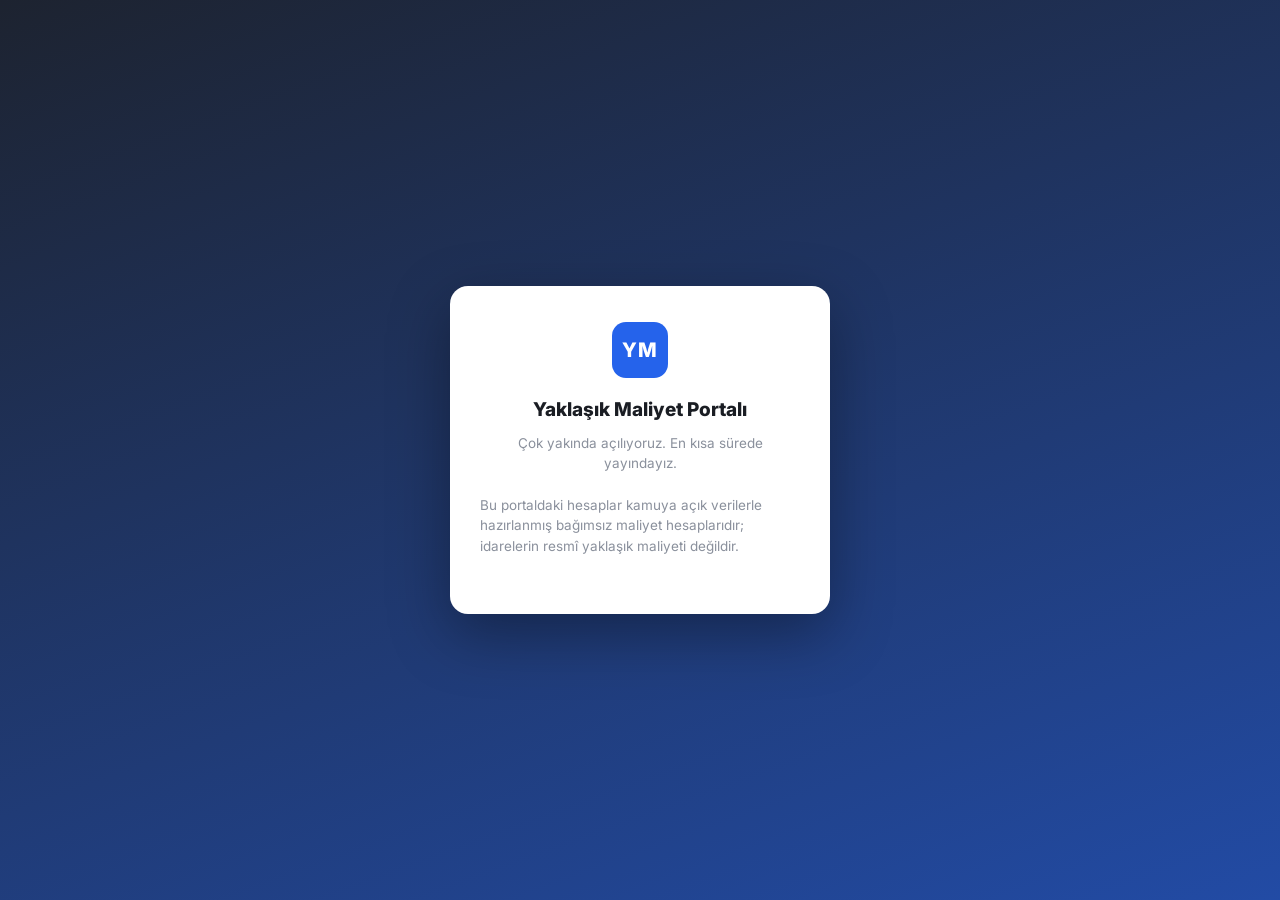
<file: index.html>
<!DOCTYPE html>
<html lang="tr">
<head>
  <meta charset="UTF-8">
  <meta name="viewport" content="width=device-width, initial-scale=1.0">
  <title>İhale &amp; Yarışma İlanları — Yaklaşık Maliyet Portalı</title>
  <link rel="preconnect" href="https://fonts.googleapis.com">
  <link href="https://fonts.googleapis.com/css2?family=Inter:wght@400;500;600;700;800&display=swap" rel="stylesheet">
  <link rel="stylesheet" href="css/style.css">
</head>
<body class="locked">

  <header class="site-header">
    <div class="container header-inner">
      <a href="#" class="logo">
        <span class="logo-mark">YM</span>
        <span class="logo-text">Yaklaşık Maliyet <strong>Portalı</strong></span>
      </a>
      <nav class="main-nav">
        <a href="#" class="active">İlanlar</a>
        <a href="#">Sonuçlananlar</a>
        <a href="#">Kurumlar</a>
        <a href="#">Hakkında</a>
      </nav>
    </div>
  </header>

  <div class="yasal-serit">⚖️ Bu portaldaki hesaplar kamuya açık verilerle hazırlanmış <strong>bağımsız maliyet hesaplarıdır</strong>; idarelerin resmî yaklaşık maliyeti değildir.</div>

  <section class="toolbar">
    <div class="container toolbar-inner">
      <div class="search-box">
        <svg viewBox="0 0 24 24" fill="none" stroke="currentColor" stroke-width="2"><circle cx="11" cy="11" r="8"/><path d="m21 21-4.3-4.3"/></svg>
        <input type="search" id="searchInput" placeholder="İlan adı, numarası veya kurum ara...">
      </div>
      <div class="filters" id="filters">
        <button class="chip active" data-filter="hepsi">Tümü</button>
        <button class="chip" data-filter="acik">Katılıma Açık</button>
        <button class="chip" data-filter="yapim">Yapım</button>
        <button class="chip" data-filter="hizmet">Hizmet</button>
        <button class="chip" data-filter="mal">Mal</button>
        <button class="chip" data-filter="danismanlik">Danışmanlık</button>
      </div>
    </div>
  </section>

  <main class="container">
    <div class="list-meta">
      <span id="resultCount"></span>
      <span class="sort">Sırala: <strong>Tarihe göre ↓</strong></span>
    </div>
    <div id="ilanList" class="ilan-list"></div>
    <p id="emptyState" class="empty-state" hidden>Aramanızla eşleşen ilan bulunamadı.</p>
  </main>

  <!-- Tam ekran belge görüntüleyici -->
  <div class="viewer" id="viewer" hidden>
    <header class="viewer-bar">
      <button class="viewer-close" id="viewerClose" aria-label="Kapat">&larr;</button>
      <span class="viewer-ikn" id="viewerIhaleNo"></span>
      <nav class="viewer-files" id="viewerFiles"></nav>
      <div class="viewer-actions">
        <button class="viewer-zoom" id="viewerZoomOut" aria-label="Uzaklaştır">&minus;</button>
        <button class="viewer-zoom" id="viewerZoomIn" aria-label="Yakınlaştır">+</button>
        <a class="viewer-dl" id="viewerDownload" download aria-label="İndir">İndir</a>
      </div>
    </header>
    <div class="viewer-stage" id="viewerStage"></div>
  </div>

  <!-- İhale Detayı Modal -->
  <div class="modal-overlay" id="detayModal" hidden>
    <div class="modal" role="dialog" aria-modal="true" aria-labelledby="detayModalTitle">
      <div class="modal-header">
        <div>
          <h2 id="detayModalTitle">İhale Detayı</h2>
          <p id="detayModalSubtitle" class="modal-subtitle"></p>
        </div>
        <button class="modal-close" id="detayModalClose" aria-label="Kapat">&times;</button>
      </div>
      <div class="modal-body" id="detayBody"></div>
    </div>
  </div>

  <footer class="site-footer">
    <div class="container">
      <p>© 2026 Yaklaşık Maliyet Portalı — Tüm ilan bilgileri ilgili kurumların resmî duyurularından derlenmiştir. Portalda yer alan hesaplar; EKAP'ta yayımlanan ihale ilanları, ihale dokümanları ve resmî birim fiyat kaynakları (ÇŞB, KGM vb.) esas alınarak tarafımızca hazırlanmış <strong>bağımsız maliyet hesaplarıdır</strong>. Bu hesaplar, 4734 sayılı Kamu İhale Kanunu kapsamında idarelerce gizli tutulan resmî yaklaşık maliyetler <strong>değildir</strong>; hiçbir kurum içi veya gizli bilgi kullanılmamıştır. Hesaplar bilgilendirme amaçlıdır ve ilan/doküman verilerindeki eksik, belirsiz veya yoruma açık noktalar nedeniyle <strong>varsayımlar içerebilir</strong>. Her hesabın ekinde "İdareye Sorulacak Hususlar" listesi yer alır; bu hususların idareyle netleştirilmesi ve maliyet hesabının buna göre güncellenmesi <strong>kullanıcının sorumluluğundadır</strong>. Teklif kararlarının sorumluluğu kullanıcıya aittir.</p>
    </div>
  </footer>

  <script src="js/config.js"></script>
  <script src="js/auth.js"></script>
  <script src="vendor/jszip.min.js"></script>
  <script src="vendor/xlsx.full.min.js"></script>
  <script src="vendor/docx-preview.min.js"></script>
  <script src="js/data.js"></script>
  <script type="module" src="js/viewer.js"></script>
  <script src="js/app.js"></script>
</body>
</html>
</file>
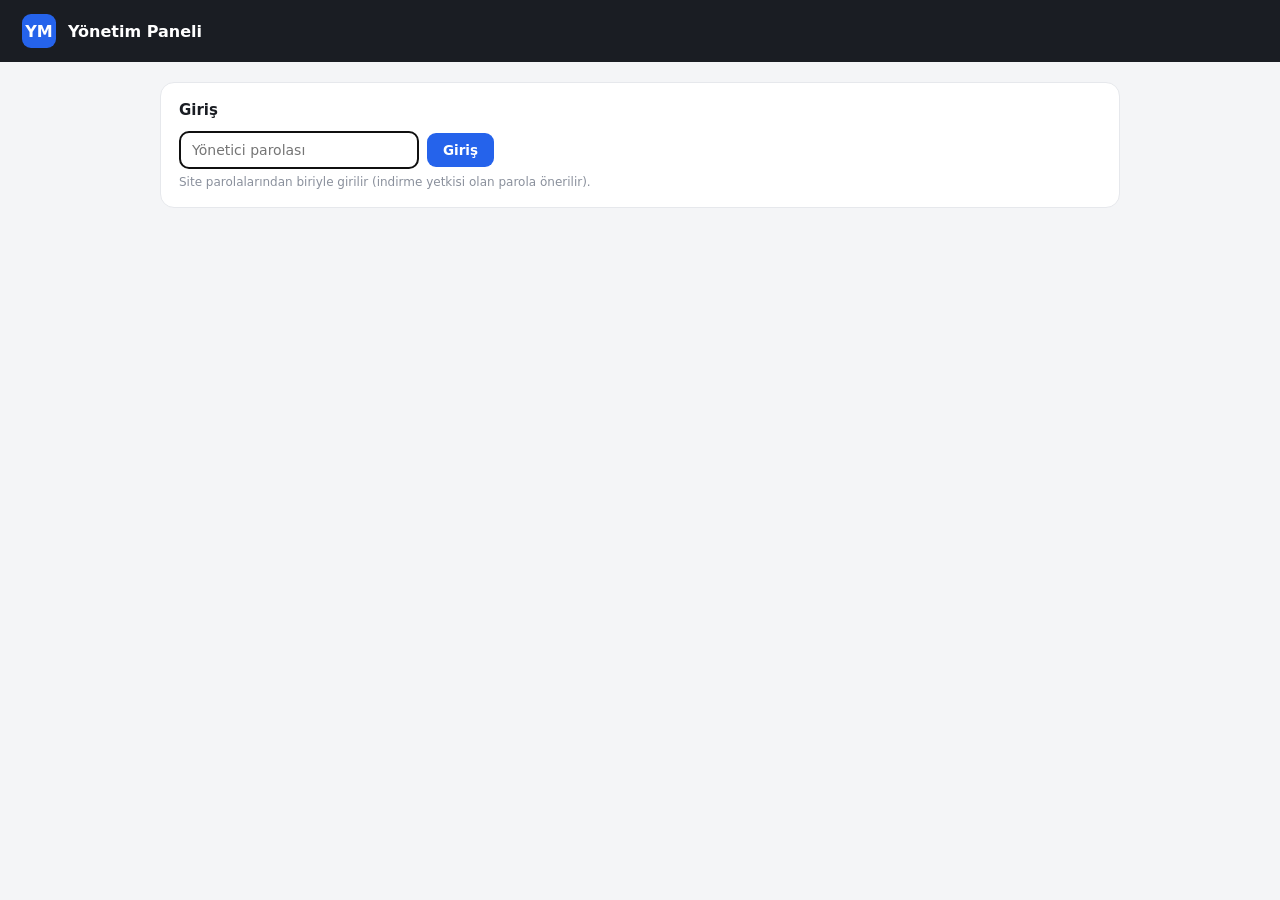
<file: admin/index.html>
<!DOCTYPE html>
<html lang="tr">
<head>
<meta charset="UTF-8">
<meta name="viewport" content="width=device-width, initial-scale=1.0">
<title>YM — Yönetim Paneli</title>
<style>
  :root{--bg:#f4f5f7;--card:#fff;--text:#1a1d23;--muted:#8a909c;--border:#e6e8ec;--blue:#2563eb;--blue-d:#1d4ed8;--red:#c0392b;--green:#1e7f3f}
  *{box-sizing:border-box;margin:0;padding:0}
  body{font-family:Inter,system-ui,-apple-system,sans-serif;background:var(--bg);color:var(--text)}
  header{background:var(--text);color:#fff;padding:14px 22px;display:flex;align-items:center;gap:12px;position:sticky;top:0;z-index:10}
  header .logo{width:34px;height:34px;border-radius:9px;background:var(--blue);display:grid;place-items:center;font-weight:800}
  header h1{font-size:16px;font-weight:700;flex:1}
  header .durum{font-size:13px;opacity:.8}
  .container{max-width:1000px;margin:0 auto;padding:20px}
  .btn{border:0;border-radius:9px;padding:9px 16px;font:inherit;font-size:13.5px;font-weight:700;cursor:pointer;background:var(--blue);color:#fff}
  .btn:hover{background:var(--blue-d)}
  .btn.gri{background:#e7e9ee;color:#3d434f}.btn.gri:hover{background:#d8dbe2}
  .btn.kirmizi{background:#fdeaea;color:var(--red)}.btn.kirmizi:hover{background:#f8d7d7}
  .btn.kucuk{padding:6px 11px;font-size:12.5px}
  .btn:disabled{opacity:.4;cursor:not-allowed;filter:grayscale(.4)}
  .btn:disabled:hover{background:var(--blue)}
  .btn.gri:disabled:hover{background:#e7e9ee}
  .panel{background:var(--card);border:1px solid var(--border);border-radius:14px;padding:18px;margin-bottom:16px}
  .panel h2{font-size:15px;margin-bottom:12px}
  textarea{width:100%;min-height:90px;border:1px solid var(--border);border-radius:9px;padding:10px;font:inherit;font-size:13px;resize:vertical}
  input[type=password]{border:1px solid var(--border);border-radius:9px;padding:10px 12px;font:inherit;font-size:14px;width:240px}
  .ihale{border:1px solid var(--border);border-radius:12px;padding:14px;margin-bottom:12px;background:var(--card)}
  .ihale.pasif{opacity:.55;background:#fafafa}
  .ihale .ust{display:flex;align-items:center;gap:10px;flex-wrap:wrap}
  .rozet{font-size:11.5px;font-weight:700;border-radius:999px;padding:3px 10px;background:#eceef2;color:#3d434f}
  .rozet.acik{background:#e7f6ec;color:var(--green)}
  .rozet.pasif{background:#fdeaea;color:var(--red)}
  .ihale .no{font-weight:800}
  .ihale .ad{font-weight:700;margin:6px 0;font-size:14.5px}
  .ihale .kurum{color:var(--muted);font-size:12.5px;text-transform:uppercase;margin-bottom:8px}
  .aksiyon{display:flex;gap:8px;flex-wrap:wrap;margin-left:auto}
  .dosyalar{margin-top:10px;border-top:1px dashed var(--border);padding-top:10px}
  .dosya{display:flex;align-items:center;gap:10px;padding:5px 0;font-size:13px}
  .dosya .tip{font-size:10px;font-weight:800;color:#fff;border-radius:5px;padding:2px 6px;background:var(--muted)}
  .tip.pdf{background:#e04444}.tip.xlsx,.tip.xls{background:#1e7f3f}.tip.docx,.tip.doc{background:#2563eb}.tip.zip{background:#8a5cf6}
  .dosya .ad{flex:1}
  .ekle-satir{display:flex;gap:8px;align-items:center;margin-top:8px}
  .tutar-satir{display:flex;gap:8px;align-items:center;flex-wrap:wrap;margin:8px 0;padding:8px;background:#f3faf5;border:1px solid #d6ecdd;border-radius:8px;font-size:13px}
  .tutar-satir input{border:1px solid var(--border);border-radius:7px;padding:6px 9px;font:inherit;font-size:13px;width:200px}
  .tutar-satir select{border:1px solid var(--border);border-radius:7px;padding:6px;font:inherit}
  .rapor-kutu{margin-top:10px;border-top:1px dashed var(--border);padding-top:10px}
  .rapor-form{margin-top:10px;display:flex;flex-direction:column;gap:5px}
  .rapor-form label{font-size:12.5px;font-weight:700;color:#3d434f;margin-top:6px}
  .rapor-form label small{font-weight:500;color:var(--muted)}
  .rapor-form textarea{min-height:70px}
  .bos{color:var(--muted);font-size:12.5px;padding:4px 0}
  #cikti{white-space:pre-wrap;background:#0f1320;color:#cdd3e0;border-radius:9px;padding:12px;font-size:12px;max-height:200px;overflow:auto;display:none;margin-top:10px}
  .gizle{display:none}
  .ust-aksiyon{display:flex;gap:10px;align-items:center;margin-bottom:16px}
  .ipucu{font-size:12px;color:var(--muted);margin-top:6px}
</style>
</head>
<body>
<header>
  <div class="logo">YM</div>
  <h1>Yönetim Paneli</h1>
  <span class="durum" id="durum"></span>
</header>

<div class="container">

  <!-- Giriş -->
  <div class="panel" id="girisPanel">
    <h2>Giriş</h2>
    <div style="display:flex;gap:8px;align-items:center;flex-wrap:wrap">
      <input type="password" id="parola" placeholder="Yönetici parolası" autofocus>
      <button class="btn" onclick="giris()">Giriş</button>
      <span id="girisHata" style="color:var(--red);font-size:13px"></span>
    </div>
    <div class="ipucu">Site parolalarından biriyle girilir (indirme yetkisi olan parola önerilir).</div>
  </div>

  <div id="anaPanel" class="gizle">
    <div class="ust-aksiyon">
      <button class="btn gri kucuk" onclick="yukle()">Yenile</button>
      <span class="ipucu" id="sayac"></span>
    </div>

    <!-- Yeni ihale -->
    <div class="panel">
      <h2>Yeni ihale kartı (EKAP inspect yapıştır)</h2>
      <textarea id="inspect" placeholder="EKAP kart inspect (HTML) içeriğini buraya yapıştır..."></textarea>
      <div style="margin-top:8px"><button class="btn" onclick="ihaleEkle()">Kart oluştur</button></div>
    </div>

    <div id="liste"></div>
    <pre id="cikti"></pre>
  </div>
</div>

<script>
let IHALELER = [];
const $ = (id) => document.getElementById(id);

async function api(yol, veri){
  const r = await fetch(yol, veri ? {method:'POST',headers:{'Content-Type':'application/json'},body:JSON.stringify(veri)} : {});
  return r.json();
}
function esc(s){return String(s).replace(/[&<>"]/g,c=>({'&':'&amp;','<':'&lt;','>':'&gt;','"':'&quot;'}[c]))}

async function giris(){
  const r = await api('/api/giris', {parola: $('parola').value});
  if(!r.ok){ $('girisHata').textContent = r.hata || 'Hata'; return; }
  $('girisPanel').classList.add('gizle');
  $('anaPanel').classList.remove('gizle');
  $('durum').textContent = 'Giriş yapıldı';
  yukle();
}

async function yukle(){
  const r = await api('/api/liste');
  IHALELER = r.ihaleler || [];
  ciz();
}

function ciz(){
  $('sayac').textContent = IHALELER.length + ' ihale (' + IHALELER.filter(i=>i.pasif).length + ' pasif)';
  $('liste').innerHTML = IHALELER.map(il => `
    <div class="ihale ${il.pasif?'pasif':''}">
      <div class="ust">
        <span class="rozet ${il.durum==='acik'?'acik':''}">${esc(il.durumEtiket||'')}</span>
        <span class="rozet">${esc(il.turEtiket||'')}</span>
        ${il.pasif?'<span class="rozet pasif">PASİF</span>':''}
        <div class="aksiyon">
          <button class="btn kucuk" ${il.pasif?'':'disabled'} onclick="kartYayinla('${il.no}')" title="${il.pasif?'Canlıya al ve siteye gönder':'Zaten canlıda'}">⬆ Yayınla</button>
          <button class="btn gri kucuk" ${il.pasif?'disabled':''} onclick="kartPasifeAl('${il.no}')" title="${il.pasif?'Zaten pasif':'Siteden kaldır'}">Pasife al</button>
          <button class="btn kirmizi kucuk" onclick="ihaleSil('${il.no}','${esc(il.baslik).replace(/'/g,'')}')">Sil</button>
        </div>
      </div>
      <div class="ad"><span class="no">${esc(il.no)}</span> &nbsp; ${esc(il.baslik)}</div>
      <div class="kurum">${esc(il.kurum)} · ${esc(il.sehir)}, ${esc(il.tarih)}</div>
      <div class="tutar-satir">
        <span>Yaklaşık maliyet:</span>
        <input type="text" id="t_${esc(il.no).replace('/','_')}" value="${il.tutar??''}" placeholder="örn. 245757672 (ondalıksız)">
        <select id="pb_${esc(il.no).replace('/','_')}">
          ${['TL','USD','EUR'].map(p=>`<option ${(il.paraBirimi||'TL')===p?'selected':''}>${p}</option>`).join('')}
        </select>
        <button class="btn kucuk" onclick="tutarKaydet('${il.no}')">Kaydet</button>
        <span class="bos">(boş bırakırsan kartta görünmez)</span>
      </div>
      <div class="dosyalar">
        ${(il.dosyalar||[]).map(d=>`
          <div class="dosya">
            <span class="tip ${esc(d.tip)}">${esc((d.tip||'').toUpperCase())}</span>
            <span class="ad">${esc(d.ad)}</span>
            <span style="color:var(--muted);font-size:12px">${esc(d.boyut)}</span>
            <button class="btn kirmizi kucuk" onclick="dosyaSil('${il.no}','${esc(d.ad).replace(/'/g,'')}','${esc(d.tip)}')">Çıkar</button>
          </div>`).join('') || '<div class="bos">Henüz dosya yok</div>'}
        <div class="ekle-satir">
          <input type="file" id="f_${esc(il.no).replace('/','_')}" multiple>
          <button class="btn kucuk" id="btn_f_${esc(il.no).replace('/','_')}" onclick="dosyaEkle('${il.no}')">Dosya ekle</button>
          <span class="bos">Birden fazla seçebilirsin</span>
        </div>
      </div>
      <div class="rapor-kutu">
        <button class="btn gri kucuk" type="button" onclick="raporAc('${il.no}')">📋 Rapor düzenle${il.rapor ? ' ✓' : ''}</button>
        <div class="rapor-form gizle" id="rf_${esc(il.no).replace('/','_')}">
          <label>Özet</label>
          <textarea id="rozet_${esc(il.no).replace('/','_')}" placeholder="Kısa özet (1-3 cümle)">${esc((il.rapor&&il.rapor.ozet)||'')}</textarea>
          <label>Yaklaşık Maliyeti Değiştirebilecek Kalemler <small>(her satır = bir madde)</small></label>
          <textarea id="rkalem_${esc(il.no).replace('/','_')}" placeholder="Her satıra bir madde...">${esc(((il.rapor&&il.rapor.hususlar)||[]).join('\n'))}</textarea>
          <label>Dikkat! <small>(her satır = bir madde)</small></label>
          <textarea id="rdikkat_${esc(il.no).replace('/','_')}">${esc(((il.rapor&&il.rapor.canAlici)||[]).join('\n'))}</textarea>
          <label>Tavsiyeler <small>(her satır = bir madde)</small></label>
          <textarea id="rtavsiye_${esc(il.no).replace('/','_')}">${esc(((il.rapor&&il.rapor.tavsiyeler)||[]).join('\n'))}</textarea>
          <div><button class="btn kucuk" onclick="raporKaydet('${il.no}')">Rapor kaydet</button></div>
        </div>
      </div>
    </div>`).join('');
}

async function tutarKaydet(ikn){
  const key = ikn.replace('/','_');
  const tutar = $('t_'+key).value;
  const paraBirimi = $('pb_'+key).value;
  const r = await api('/api/ihale-tutar', {ikn, tutar, paraBirimi});
  if(!r.ok){ alert(r.hata||'Hata'); return; }
  IHALELER = r.ihaleler; ciz();
}

function raporAc(ikn){
  $('rf_'+ikn.replace('/','_')).classList.toggle('gizle');
}
async function raporKaydet(ikn){
  const key = ikn.replace('/','_');
  const satir = (id)=> $(id).value.split('\n').map(s=>s.trim()).filter(Boolean);
  const rapor = {
    ozet: $('rozet_'+key).value.trim(),
    hususlar: satir('rkalem_'+key),
    canAlici: satir('rdikkat_'+key),
    tavsiyeler: satir('rtavsiye_'+key)
  };
  const r = await api('/api/ihale-rapor', {ikn, rapor});
  if(!r.ok){ alert(r.hata||'Hata'); return; }
  IHALELER = r.ihaleler; ciz();
  alert('Rapor kaydedildi ✓  ("Yayınla" ile canlıya gönderebilirsin)');
}

async function ihaleEkle(){
  const inspect = $('inspect').value.trim();
  if(!inspect){ alert('Inspect yapıştır'); return; }
  const r = await api('/api/ihale-ekle', {inspect});
  if(!r.ok){ alert(r.hata||'Hata'); return; }
  $('inspect').value='';
  IHALELER = r.ihaleler; ciz();
  alert('Kart oluşturuldu: '+r.eklenen);
}

async function ihaleSil(ikn, ad){
  if(!confirm('Bu ihale ve TÜM dosyaları silinsin mi?\n\n'+ikn+'\n'+ad)) return;
  const r = await api('/api/ihale-sil', {ikn});
  IHALELER = r.ihaleler; ciz();
}

async function kartYayinla(ikn){
  if(!confirm('Bu kart canlıya alınıp siteye gönderilsin mi?')) return;
  const r = await api('/api/ihale-durum', {ikn, pasif:false});
  IHALELER = r.ihaleler; ciz();
  await gonder();
}
async function kartPasifeAl(ikn){
  if(!confirm('Bu kart siteden kaldırılıp güncellensin mi?')) return;
  const r = await api('/api/ihale-durum', {ikn, pasif:true});
  IHALELER = r.ihaleler; ciz();
  await gonder();
}

async function dosyaEkle(ikn){
  const key = ikn.replace('/','_');
  const inp = $('f_'+key);
  const btn = $('btn_f_'+key);
  const files = [...(inp.files || [])];
  if(!files.length){ alert('Dosya seç'); return; }
  if(btn){ btn.disabled = true; }
  let otomatikTutar = null;
  let hata = null;
  for(let i = 0; i < files.length; i++){
    const f = files[i];
    if(btn) btn.textContent = 'Yükleniyor ' + (i+1) + '/' + files.length + '…';
    try{
      const veri = await new Promise((res, rej)=>{
        const fr = new FileReader();
        fr.onload = () => res(fr.result);
        fr.onerror = () => rej(new Error('Okunamadı: ' + f.name));
        fr.readAsDataURL(f);
      });
      const r = await api('/api/dosya-ekle', {ikn, dosyaAdi:f.name, veri});
      if(!r.ok){ hata = (r.hata || 'Hata') + ' (' + f.name + ')'; break; }
      IHALELER = r.ihaleler;
      if(r.otomatikTutar) otomatikTutar = r.otomatikTutar;
    }catch(e){ hata = String(e.message || e); break; }
  }
  ciz();
  if(hata) alert(hata);
  else if(otomatikTutar) alert('Belgeden tutar otomatik bulundu: '+Number(otomatikTutar).toLocaleString('tr-TR')+'\nYanlışsa tutar kutusundan düzeltebilirsin.');
}

async function dosyaSil(ikn, ad, tip){
  if(!confirm('Dosya çıkarılsın mı?\n'+ad+'.'+tip)) return;
  const r = await api('/api/dosya-sil', {ikn, ad, tip});
  IHALELER = r.ihaleler; ciz();
}

async function gonder(){
  $('cikti').style.display='block'; $('cikti').textContent='Yayınlanıyor...';
  const r = await api('/api/yayinla');
  $('cikti').textContent = (r.ok?'✓ Gönderildi — site 1-2 dakikada güncellenir.\n\n':'⚠ Gönderilemedi:\n\n') + (r.log||'');
  alert(r.ok ? 'Yayınlandı ✓  Site 1-2 dakikada güncellenir.' : 'Gönderilemedi. Ayrıntı sayfanın en altındaki kutuda.');
}

$('parola').addEventListener('keydown', e=>{ if(e.key==='Enter') giris(); });
</script>
</body>
</html>
</file>
<file: css/style.css>
:root {
  --bg: #f4f5f7;
  --card: #ffffff;
  --text: #1a1d23;
  --muted: #8a909c;
  --border: #e6e8ec;
  --green-bg: #e7f6ec;
  --green-fg: #1e7f3f;
  --red-bg: #fdeaea;
  --red-fg: #c0392b;
  --gray-bg: #eceef2;
  --gray-fg: #3d434f;
  --blue: #2563eb;
  --blue-dark: #1d4ed8;
  --radius: 14px;
  --shadow: 0 1px 3px rgba(16, 24, 40, .06), 0 1px 2px rgba(16, 24, 40, .04);
}

* { margin: 0; padding: 0; box-sizing: border-box; }

body {
  font-family: 'Inter', system-ui, -apple-system, sans-serif;
  background: var(--bg);
  color: var(--text);
  line-height: 1.5;
}

.container { max-width: 1100px; margin: 0 auto; padding: 0 20px; }

/* Header */
.site-header {
  background: var(--card);
  border-bottom: 1px solid var(--border);
  position: sticky; top: 0; z-index: 50;
}
.header-inner { display: flex; align-items: center; justify-content: space-between; height: 64px; }
.logo { display: flex; align-items: center; gap: 10px; text-decoration: none; color: var(--text); }
.logo-mark {
  width: 38px; height: 38px; border-radius: 10px;
  background: var(--blue); color: #fff;
  display: grid; place-items: center;
  font-weight: 800; font-size: 14px; letter-spacing: .5px;
}
.logo-text { font-size: 16px; }
.logo-text strong { font-weight: 800; }
.main-nav { display: flex; gap: 24px; }
.main-nav a { text-decoration: none; color: var(--muted); font-weight: 600; font-size: 14px; }
.main-nav a.active, .main-nav a:hover { color: var(--text); }

/* Toolbar */
.toolbar { background: var(--card); border-bottom: 1px solid var(--border); padding: 16px 0; }
.toolbar-inner { display: flex; gap: 16px; align-items: center; flex-wrap: wrap; }
.search-box {
  flex: 1; min-width: 260px;
  display: flex; align-items: center; gap: 10px;
  background: var(--bg); border: 1px solid var(--border);
  border-radius: 10px; padding: 10px 14px;
}
.search-box svg { width: 18px; height: 18px; color: var(--muted); flex-shrink: 0; }
.search-box input { border: 0; outline: 0; background: transparent; width: 100%; font: inherit; font-size: 14px; }
.filters { display: flex; gap: 8px; flex-wrap: wrap; }
.chip {
  border: 1px solid var(--border); background: var(--card);
  border-radius: 999px; padding: 8px 16px;
  font: inherit; font-size: 13px; font-weight: 600; color: var(--muted);
  cursor: pointer; transition: all .15s;
}
.chip:hover { border-color: var(--blue); color: var(--blue); }
.chip.active { background: var(--text); border-color: var(--text); color: #fff; }

/* List */
.list-meta {
  display: flex; justify-content: space-between; align-items: center;
  padding: 20px 4px 12px; font-size: 13px; color: var(--muted);
}
.ilan-list { display: flex; flex-direction: column; gap: 14px; padding-bottom: 48px; }

/* Card — EKAP düzeni: üstte rozetler + sağda il/tarih ve aksiyonlar,
   ikinci satırda İKN | başlık (tek satır), altta idare */
.ilan-card {
  background: var(--card); border-radius: var(--radius);
  box-shadow: var(--shadow); border: 1px solid var(--border);
  padding: 12px 18px;
  display: grid; grid-template-columns: 56px 1fr 190px; gap: 16px;
  align-items: center;
  transition: box-shadow .15s;
}
.ilan-card:hover { box-shadow: 0 4px 16px rgba(16,24,40,.1); }

.kurum-logo {
  width: 56px; height: 56px; border-radius: 50%;
  border: 1px solid var(--border); background: #fff;
  display: grid; place-items: center; overflow: hidden;
}
.kurum-logo img { width: 100%; height: 100%; object-fit: contain; padding: 3px; }
.kurum-initials {
  width: 100%; height: 100%; display: grid; place-items: center;
  background: var(--blue); color: #fff;
  font-size: 13px; font-weight: 800; letter-spacing: 1px;
}

.ilan-body { min-width: 0; }
.first-row {
  display: flex; align-items: center;
  gap: 6px 12px; flex-wrap: wrap; margin-bottom: 6px;
}
.badge-row { display: flex; gap: 6px; flex-wrap: wrap; flex: 1 1 auto; order: 1; }
.badge { font-size: 12px; font-weight: 700; border-radius: 999px; padding: 3px 12px; }
.badge-acik    { background: var(--green-bg); color: var(--green-fg); }
.badge-kapali  { background: var(--gray-bg);  color: var(--muted); }
.badge-kategori{ background: var(--gray-bg);  color: var(--gray-fg); }
/* EKAP rozet renkleri: Yapım=turuncu, Mal=mavi, Hizmet=kırmızı, Danışmanlık=mor */
.badge-yapim       { background: #fdf0e0; color: #b3650f; }
.badge-mal         { background: #e3edfd; color: #1d4ed8; }
.badge-hizmet      { background: var(--red-bg); color: var(--red-fg); }
.badge-danismanlik { background: #f1e8fd; color: #7c3aed; }

.ilan-title {
  display: flex; align-items: baseline; gap: 10px;
  font-size: 16px; font-weight: 800; margin-bottom: 4px;
  min-width: 0;
}
.ilan-no { color: var(--text); padding-right: 10px; border-right: 2px solid var(--border); white-space: nowrap; }
.ilan-baslik {
  overflow: hidden; text-overflow: ellipsis; white-space: nowrap;
  cursor: pointer;
}
.ilan-baslik:hover { color: var(--blue); }
.ilan-kurum {
  color: var(--muted); font-size: 12.5px; font-weight: 600;
  letter-spacing: .3px; text-transform: uppercase;
  overflow: hidden; text-overflow: ellipsis; white-space: nowrap;
}

/* Geniş ekran: rozetler sol, tarih/şehir ortada, Y. Maliyet butonu en sağda (hizalı) */
.ilan-tarih { font-weight: 800; font-size: 14px; white-space: nowrap; order: 2; }
/* Sağ kolon: üstte fiyat, altında Dökümanlar butonu — sağa yaslı, dikeyde
   ortada; sabit genişlik sayesinde tüm kartlarda aynı dikey hizada */
.ilan-sag {
  display: flex; flex-direction: column;
  align-items: flex-end; justify-content: center; gap: 8px;
}
.ilan-tutar {
  white-space: nowrap;
  display: inline-flex; align-items: baseline; gap: 4px;
  font-size: 18px; font-weight: 800; color: var(--green-fg);
  background: var(--green-bg); border-radius: 10px;
  padding: 4px 12px; letter-spacing: .2px;
}
.ilan-tutar small { font-size: 11px; font-weight: 700; opacity: .8; }
/* Döviz (USD/EUR) — kırmızı ile göze çarpsın */
.ilan-tutar.doviz { color: #c0182b; background: #fdeaec; }

.ym-btn {
  order: 3;
  display: inline-flex; align-items: center; gap: 7px;
  background: var(--blue); color: #fff; border: 0;
  border-radius: 8px; padding: 7px 14px;
  font: inherit; font-size: 12.5px; font-weight: 700;
  cursor: pointer; transition: background .15s;
  white-space: nowrap;
}
.ym-btn:hover { background: var(--blue-dark); }
.ym-btn svg { width: 16px; height: 16px; }
.ym-btn .count {
  background: rgba(255,255,255,.22); border-radius: 999px;
  font-size: 11.5px; padding: 1px 8px;
}
/* Dosyası olan ihale -> yeşil düğme, olmayan -> sarı düğme */
.ym-btn.dolu { background: #1e7f3f; }
.ym-btn.dolu:hover { background: #196c35; }
.ym-btn.bos { background: #e6a817; color: #3a2c00; }
.ym-btn.bos:hover { background: #d59c12; }
.ym-btn.bos .count { background: rgba(0,0,0,.16); }

.empty-state { text-align: center; color: var(--muted); padding: 60px 0; }

/* Modal */
.modal-overlay[hidden] { display: none; }
.modal-overlay {
  position: fixed; inset: 0; z-index: 100;
  background: rgba(16, 24, 40, .55);
  display: grid; place-items: center; padding: 20px;
}
.modal {
  background: var(--card); border-radius: 16px;
  width: 100%; max-width: 560px; max-height: 85vh;
  display: flex; flex-direction: column;
  box-shadow: 0 20px 60px rgba(0,0,0,.3);
  animation: pop .18s ease-out;
}
@keyframes pop { from { transform: scale(.96); opacity: 0; } to { transform: scale(1); opacity: 1; } }
.modal-header {
  display: flex; justify-content: space-between; align-items: flex-start;
  padding: 22px 24px 14px; border-bottom: 1px solid var(--border);
}
.modal-header h2 { font-size: 18px; font-weight: 800; }
.modal-subtitle { font-size: 13px; color: var(--muted); margin-top: 4px; }
.modal-close {
  border: 0; background: var(--gray-bg); color: var(--gray-fg);
  width: 32px; height: 32px; border-radius: 8px;
  font-size: 20px; cursor: pointer; flex-shrink: 0; margin-left: 16px;
}
.modal-body { padding: 16px 24px; overflow-y: auto; }
.file-row {
  display: flex; align-items: center; gap: 14px;
  padding: 12px 14px; border: 1px solid var(--border);
  border-radius: 10px; margin-bottom: 10px;
  text-decoration: none; color: var(--text);
  transition: border-color .15s, background .15s;
}
.file-row:hover { border-color: var(--blue); background: #f8faff; }
.file-icon {
  width: 42px; height: 42px; border-radius: 9px; flex-shrink: 0;
  display: grid; place-items: center;
  font-size: 10.5px; font-weight: 800; color: #fff;
}
.file-icon.pdf  { background: #e04444; }
.file-icon.xlsx { background: #1e7f3f; }
.file-icon.docx { background: #2563eb; }
.file-icon.zip  { background: #8a5cf6; }
.file-info { min-width: 0; flex: 1; }
.file-name { font-weight: 700; font-size: 14px; overflow: hidden; text-overflow: ellipsis; white-space: nowrap; }
.file-meta { font-size: 12px; color: var(--muted); }
.file-dl { color: var(--blue); flex-shrink: 0; }
.file-dl svg { width: 20px; height: 20px; }
.no-files { color: var(--muted); text-align: center; padding: 24px 0; font-size: 14px; }
.modal-footer {
  padding: 14px 24px 20px; border-top: 1px solid var(--border);
}
.modal-note { font-size: 12px; color: var(--muted); }

/* ===== Parola kapısı ===== */
body.locked { overflow: hidden; }
body.locked > *:not(.lock-gate):not(#ymLogout) { display: none !important; }
.lock-gate {
  position: fixed; inset: 0; z-index: 500;
  background: linear-gradient(160deg, #1d2330 0%, #2563eb 160%);
  display: grid; place-items: center; padding: 20px;
}
.lock-box {
  background: #fff; border-radius: 18px; padding: 36px 30px;
  width: 100%; max-width: 380px; text-align: center;
  box-shadow: 0 20px 60px rgba(0,0,0,.35);
}
.lock-logo {
  width: 56px; height: 56px; border-radius: 14px; margin: 0 auto 18px;
  background: var(--blue); color: #fff; display: grid; place-items: center;
  font-weight: 800; font-size: 20px; letter-spacing: 1px;
}
.lock-box h1 { font-size: 19px; font-weight: 800; margin-bottom: 8px; }
.lock-box p { font-size: 13.5px; color: var(--muted); margin-bottom: 22px; line-height: 1.5; }
#lockForm { display: flex; flex-direction: column; gap: 10px; }
#lockInput {
  border: 1px solid var(--border); border-radius: 10px;
  padding: 13px 14px; font: inherit; font-size: 15px; outline: none;
}
#lockInput:focus { border-color: var(--blue); }
#lockForm button {
  background: var(--blue); color: #fff; border: 0; border-radius: 10px;
  padding: 13px; font: inherit; font-size: 15px; font-weight: 700; cursor: pointer;
}
#lockForm button:hover { background: var(--blue-dark); }
#lockForm button:disabled { opacity: .6; cursor: default; }
.lock-error { color: var(--red-fg); font-size: 13px; margin-top: 14px; }

/* ===== Tam ekran belge görüntüleyici ===== */
.viewer[hidden] { display: none; }
.viewer {
  position: fixed; inset: 0; z-index: 200;
  background: #f0f1f4;
  display: flex; flex-direction: column;
}
.viewer-bar {
  flex: 0 0 auto;
  display: flex; align-items: center; gap: 8px;
  padding: 8px 12px; background: var(--text); color: #fff;
}
.viewer-ikn { font-size: 12px; opacity: .65; white-space: nowrap; flex-shrink: 0; font-weight: 700; }
.viewer-close {
  border: 0; background: rgba(255,255,255,.14); color: #fff;
  width: 38px; height: 38px; border-radius: 9px;
  font-size: 20px; cursor: pointer; flex-shrink: 0;
}
.viewer-close:hover { background: rgba(255,255,255,.25); }
.viewer-title { flex: 1; min-width: 0; line-height: 1.25; }
.viewer-title strong { display: block; font-size: 13px; opacity: .7; }
.viewer-title span {
  display: block; font-size: 15px; font-weight: 600;
  overflow: hidden; text-overflow: ellipsis; white-space: nowrap;
}
.viewer-actions { display: flex; align-items: center; gap: 8px; flex-shrink: 0; }
.viewer-zoom {
  border: 0; background: rgba(255,255,255,.14); color: #fff;
  width: 38px; height: 38px; border-radius: 9px; font-size: 20px; cursor: pointer;
}
.viewer-zoom:hover { background: rgba(255,255,255,.25); }
.viewer-dl {
  display: inline-flex; align-items: center;
  background: var(--blue); color: #fff; text-decoration: none;
  padding: 0 16px; height: 38px; border-radius: 9px;
  font-size: 13.5px; font-weight: 700;
}
.viewer-dl:hover { background: var(--blue-dark); }

/* Dosya sekmeleri (ihaledeki belgeler) */
.viewer-files {
  flex: 1 1 auto; min-width: 0;
  display: flex; gap: 6px;
  background: transparent; border: 0; padding: 0;
  overflow-x: auto; -webkit-overflow-scrolling: touch;
}
.viewer-files:empty { display: none; }
.vfile {
  display: inline-flex; align-items: center; gap: 7px;
  border: 1px solid transparent; background: rgba(255,255,255,.12);
  border-radius: 8px; padding: 6px 11px; cursor: pointer;
  font: inherit; font-size: 12.5px; color: #e9ebf0;
  white-space: nowrap; flex-shrink: 0;
}
.vfile:hover { background: rgba(255,255,255,.2); }
.vfile.active { background: #fff; color: var(--blue); font-weight: 700; }
.vfile-ic {
  font-size: 10px; font-weight: 800; color: #fff;
  padding: 2px 6px; border-radius: 5px; background: var(--muted);
}
.vfile-ic.pdf { background: #e04444; }
.vfile-ic.xlsx, .vfile-ic.xls { background: #1e7f3f; }
.vfile-ic.docx, .vfile-ic.doc { background: #2563eb; }
.vfile-ic.zip { background: #8a5cf6; }

/* Belge sahnesi */
.viewer-stage {
  flex: 1 1 auto; overflow: auto; -webkit-overflow-scrolling: touch;
  padding: 18px;
}
.viewer-content { width: 100%; max-width: 1000px; margin: 0 auto; }
.viewer-content.type-pdf { display: flex; flex-direction: column; align-items: center; gap: 14px; }
/* Excel: tablo doğal genişlikte; tüm sahne her yöne kayar (PDF gibi tam ekran) */
.viewer-content.type-xlsx { max-width: none; width: max-content; margin: 0; }
.pdf-page { box-shadow: 0 2px 12px rgba(0,0,0,.18); border-radius: 2px; max-width: 100%; }

.viewer-info {
  margin: 40px auto; text-align: center; color: var(--muted);
  font-size: 15px; line-height: 1.6;
}
.viewer-info.error { color: var(--red-fg); }
.viewer-info a { color: var(--blue); font-weight: 700; }

/* Excel görünümü */
.sheet-tabs {
  display: flex; gap: 6px; margin-bottom: 12px; flex-wrap: wrap;
  position: sticky; top: 0;
}
.sheet-tab {
  border: 1px solid var(--border); background: var(--card);
  border-radius: 7px 7px 0 0; padding: 6px 14px; cursor: pointer;
  font: inherit; font-size: 13px; font-weight: 600; color: var(--gray-fg);
}
.sheet-tab.active { background: #1e7f3f; color: #fff; border-color: #1e7f3f; }
.sheet-wrap { background: #fff; border: 1px solid var(--border); border-radius: 8px; }
.sheet-wrap table { border-collapse: collapse; font-size: 13px; width: auto; }
.sheet-wrap td, .sheet-wrap th {
  border: 1px solid #e0e3e8; padding: 5px 9px;
  white-space: normal; word-break: break-word; max-width: 420px;
  text-align: left; vertical-align: top;
}
.sheet-wrap tr:first-child td { background: #f4f6f8; font-weight: 700; }

/* Word görünümü */
.viewer-content.type-docx { background: transparent; }
.viewer-content .docx-wrapper { background: transparent !important; padding: 0 !important; }
.viewer-content .docx-wrapper > section.docx {
  box-shadow: 0 2px 12px rgba(0,0,0,.15); margin-bottom: 16px;
}

/* ===== Özet / Rapor ekranı (görüntüleyicinin ilk ekranı) ===== */
.vfile-ic.rapor { background: #111827; }
.vfile-rapor.active .vfile-ic.rapor { background: var(--blue); }

.rapor { max-width: 720px; margin: 0 auto; padding: 6px 4px 48px; }
.rapor-head { margin-bottom: 12px; }
.rapor-no { font-size: 12.5px; font-weight: 800; color: var(--muted); letter-spacing: .3px; }
.rapor-baslik { font-size: 20px; line-height: 1.32; font-weight: 800; margin: 5px 0 6px; }
.rapor-kurum {
  font-size: 12.5px; font-weight: 700; color: var(--gray-fg);
  text-transform: uppercase; letter-spacing: .3px;
}
.rapor-tutar {
  display: flex; justify-content: space-between; align-items: center; gap: 12px;
  background: var(--green-bg); color: var(--green-fg);
  border-radius: 12px; padding: 12px 16px; margin: 14px 0;
}
.rapor-tutar .etk { font-size: 12.5px; font-weight: 700; opacity: .85; }
.rapor-tutar .deg { font-size: 22px; font-weight: 800; white-space: nowrap; }
.rapor-tutar .deg small { font-size: 12px; font-weight: 700; opacity: .8; }
.rapor-tutar.doviz { background: #fdeaec; color: #c0182b; }
.rapor-ozet { font-size: 15px; line-height: 1.6; margin: 4px 2px 16px; }

.rapor-blok {
  border: 1px solid var(--border); background: #fff;
  border-radius: 12px; padding: 14px 16px; margin: 12px 0;
}
.rapor-blok h3 {
  font-size: 15px; font-weight: 800; margin-bottom: 10px;
  display: flex; align-items: center; gap: 8px;
}
.rapor-blok-alt { font-size: 12.5px; font-weight: 600; color: var(--muted); margin: -4px 0 10px; }
.rapor-blok ol { margin: 0; padding-left: 22px; display: flex; flex-direction: column; gap: 9px; }
.rapor-blok li { font-size: 14.5px; line-height: 1.55; }
.rapor-blok li::marker { font-weight: 800; }

/* İdareye sorulacak hususlar — en kritik, kırmızı vurgulu (ölümcül) */
.rapor-blok.blok-husus { border-color: #f0bcbc; background: #fef5f5; }
.rapor-blok.blok-husus h3 { color: var(--red-fg); }
.rapor-blok.blok-husus h3::before { content: "⚠"; font-size: 16px; }
.rapor-blok.blok-husus li::marker { color: var(--red-fg); }
/* Can alıcı noktalar — mavi */
.rapor-blok.blok-can h3 { color: var(--blue-dark); }
.rapor-blok.blok-can h3::before { content: "◆"; font-size: 13px; }
/* YM'de dikkat / eksikler — amber */
.rapor-blok.blok-ym { border-color: #efd39c; background: #fff9ec; }
.rapor-blok.blok-ym h3 { color: #8a5a00; }
.rapor-blok.blok-ym h3::before { content: "✎"; }
.rapor-blok.blok-ym li::marker { color: #b3650f; }

.rapor-kunye {
  border-top: 1px solid var(--border); margin-top: 16px; padding-top: 12px;
  display: flex; flex-direction: column; gap: 8px;
}
.rapor-kunye-satir { display: flex; justify-content: space-between; gap: 14px; font-size: 13.5px; }
.rapor-kunye-satir span { color: var(--muted); }
.rapor-kunye-satir strong { text-align: right; }
.rapor-bos { color: var(--muted); font-size: 13.5px; margin: 14px 2px; line-height: 1.5; }
.rapor-belgeler-btn {
  display: block; width: 100%; margin-top: 18px;
  background: var(--blue); color: #fff; border: 0; border-radius: 11px;
  padding: 14px; font: inherit; font-size: 15px; font-weight: 800; cursor: pointer;
}
.rapor-belgeler-btn:hover { background: var(--blue-dark); }

/* Footer */
.site-footer {
  border-top: 1px solid var(--border); background: var(--card);
  padding: 24px 0; text-align: center;
  font-size: 13px; color: var(--muted);
}

/* Detay modal */
.detay-table { width: 100%; border-collapse: collapse; font-size: 14px; }
.detay-table th, .detay-table td {
  text-align: left; padding: 10px 12px; border-bottom: 1px solid var(--border);
  vertical-align: top;
}
.detay-table th { width: 38%; font-weight: 700; color: var(--gray-fg); white-space: nowrap; }
.detay-table tr:last-child th, .detay-table tr:last-child td { border-bottom: 0; }
.detay-note { font-size: 12px; color: var(--muted); margin-top: 12px; }

/* Responsive */
@media (max-width: 760px) {
  .ilan-card { grid-template-columns: 1fr; padding: 14px 16px; }
  .kurum-logo { display: none; }
  .ilan-baslik { white-space: normal; }
  .main-nav { display: none; }
  /* Görüntüleyici üst çubuğunda mobilde İKN gizli; sekmelere daha çok yer */
  .viewer-ikn { display: none; }
  /* Mobilde rozetler ile tarih+buton satırını alt alta diz, taşmayı önle */
  /* Mobil: rozetler + Y.Maliyet butonu üst satırda, tarih kendi satırında */
  .first-row { align-items: center; gap: 8px; }
  .badge-row { order: 1; flex: 1 1 auto; }
  .ilan-tarih { order: 2; font-size: 13px; white-space: normal; }
  /* Mobil: sağ kolon yok; fiyat + Dökümanlar butonu kartın altında yan yana */
  .ilan-sag { flex-direction: row; align-items: center; justify-content: flex-end; gap: 10px; margin-top: 8px; }
}

/* Yasal uyarı */
.lock-disclaimer{font-size:11.5px;color:var(--muted,#8a909c);line-height:1.5;margin-top:14px;text-align:left}
.yasal-serit{background:#fff8e6;border-bottom:1px solid #eadfbf;color:#6b5b1e;font-size:12.5px;padding:7px 16px;text-align:center}
</file>
